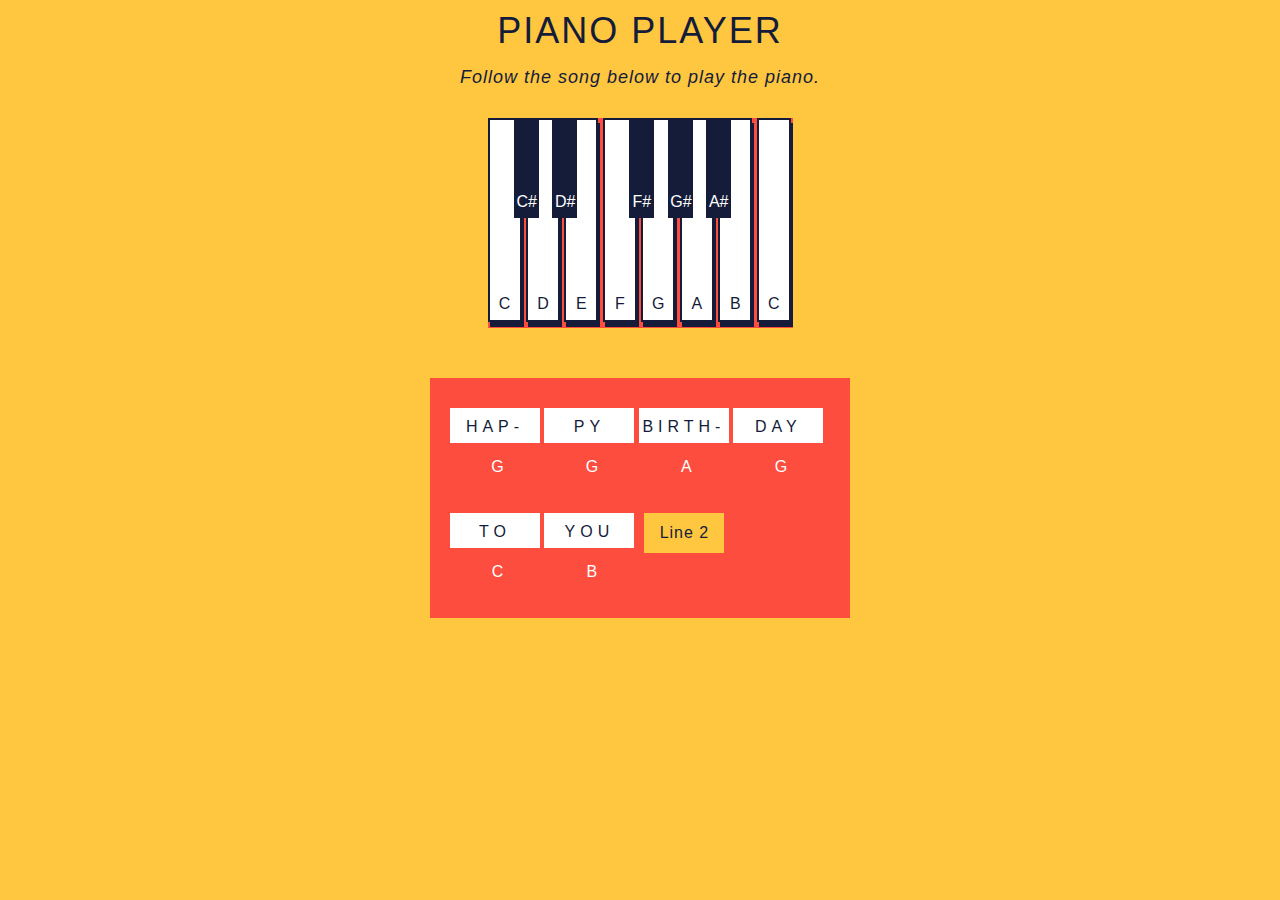
<file: Archive/Javascript mini projects/Piano_Keys/index.html>
<!DOCTYPE html>
<html lang="en" >

<head>
    <meta charset="UTF-8">
    <link rel="stylesheet" href="style.css">
</head>

<body>
<p class='title'>Piano Player</p>
<p id='demo'>Follow the song below to play  the piano.</p>
<section class="piano">
    <section id='c-key' class="key">
        <section class='keynote'>C</section>
    </section>
    <section id='c-sharp-key' class="black-key">
        <section class='black-keynote'>C#</section>
    </section>
    <section id='d-key' class="key">
        <section class='keynote'>D</section>
    </section>
    <section id='d-sharp-key' class="black-key">
        <section class='black-keynote'>D#</section>
    </section>
    <section id='e-key' class="key">
        <section class='keynote'>E</section>
    </section>
    <section id='f-key' class="key">
        <section class='keynote'>F</section>
    </section>
    <section id='f-sharp-key' class="black-key">
        <section class='black-keynote'>F#</section>
    </section>
    <section id='g-key' class="key">
        <section class='keynote'>G</section>
    </section>
    <section id='g-sharp-key' class="black-key">
        <section class='black-keynote'>G#</section>
    </section>
    <section id='a-key' class="key">
        <section class='keynote'>A</section>
    </section>
    <section id='a-sharp-key' class="black-key">
        <section class='black-keynote'>A#</section>
    </section>
    <section id='b-key' class="key">
        <section class='keynote'>B</section>
    </section>
    <section id='high-c-key' class="key">
        <div class='keynote'>C</div>
    </section>
</section>

<section id='lyrics'>
    <section id='column-one'>
        <section id="word-one">HAP-</section>
        <section id="letter-note-one">G</section>
    </section>
    <section id='column-two'>
        <section id="word-two">PY</section>
        <section id="letter-note-two">G</section>
    </section>
    <section id='column-three'>
        <section id="word-three">BIRTH-</section>
        <section id="letter-note-three">A</section>
    </section>
    <section id='column-four'>
        <section id="word-four">DAY</section>
        <section id="letter-note-four">G</section>
    </section>
    <section id='column-five'>
        <section id="word-five">TO</section>
        <section id="letter-note-five">C</section>
    </section>
    <section id='column-six'>
        <section id="word-six">YOU</section>
        <section id="letter-note-six">B</section>
    </section>
    <section id='column-optional' class='column-optional'>
        <section id="word-optional">END</section>
        <section id="letter-note-optional">A</section>
    </section>

    <button id="first-next-line">Line 2</button>
    <button id="second-next-line">Line 3</button>
    <button id="third-next-line">Line 4</button>
    <button id="fourth-next-line">Reset</button>
</section>

<script  src="main.js"></script>

</body>
</html>
</file>
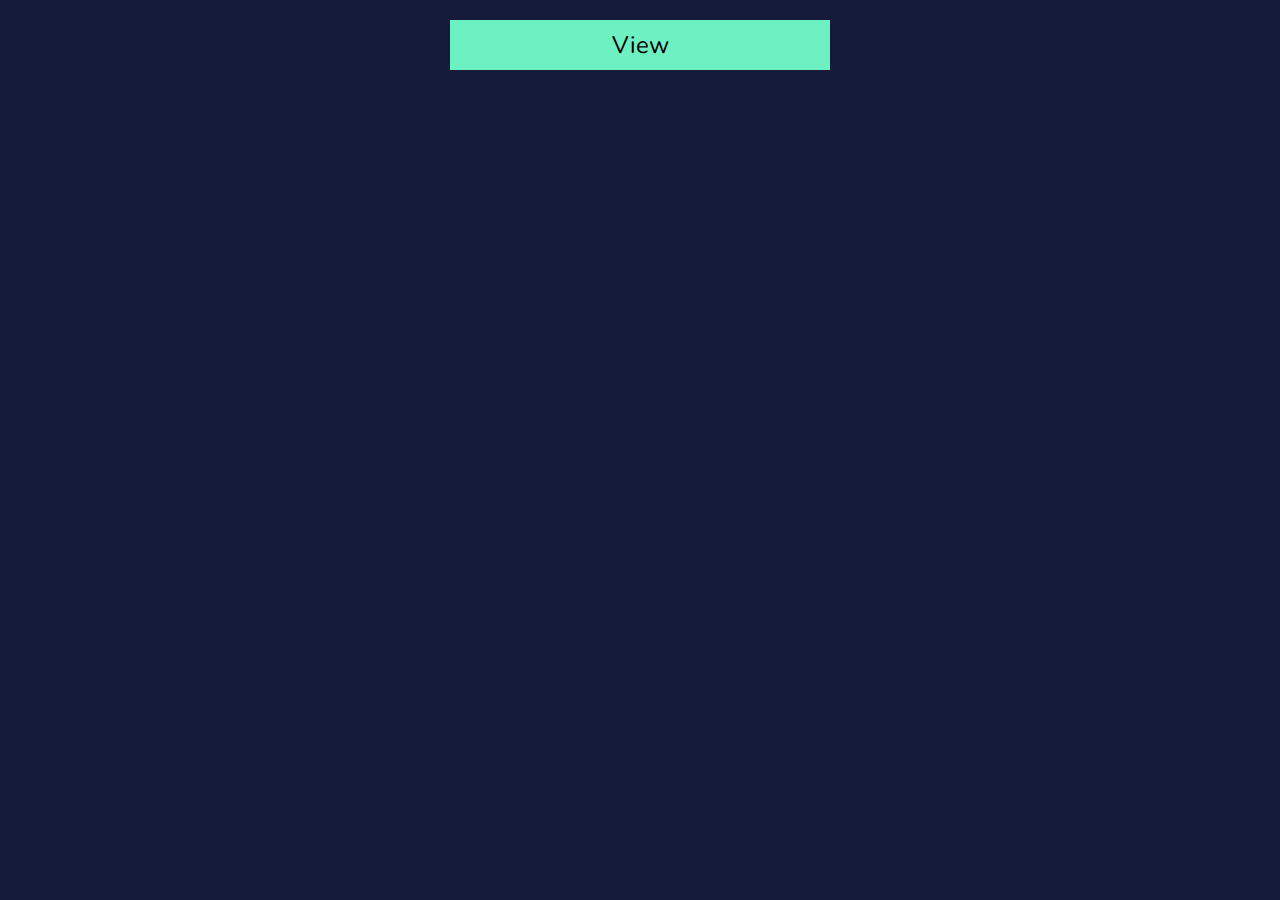
<file: Archive/Javascript mini projects/Robo_Greeting/index.html>
<!DOCTYPE html>
<html lang="en">
<head>
    <meta charset="UTF-8">
    <link rel="stylesheet" href="resources/style.css">
    <link href="https://fonts.googleapis.com/css?family=Nunito" rel="stylesheet">

    <Title>Hello</Title>
</head>

<body>
<section id='container'>
    <button id='view-button'>View</button>
    <img src="resources/cat.png" id='cat'>
    <button id='close-button'>Close</button>
</section>

<script  src="resources/main.js"></script>

</body>
</html>
</file>
<file: Archive/Javascript mini projects/Piano_Keys/style.css>
body{
    margin: 0;
    padding: 0;
    font-family: sans-serif;
    background: #ffc63f;
}
.title{
    font-size: 36px;
    margin-top: 10px;
    margin-bottom: 0px;
    padding: 0;
    color: #141c3a;
    text-transform: uppercase;
    letter-spacing: 2px;
    text-align: center;
}
#demo{
    text-align: center;
    font-size: 18px;
    margin-top: 15px;
    color: #141c3a;
    letter-spacing: 1px;
    font-style: italic;
}
.piano{
    width: 305px;
    height: 210px;
    display: block;
    margin: 0 auto;
    background-color: #fd4d3f;
    margin-top: 30px;
}
.key{
    width: 30px;
    height: 200px;
    display: inline-block;
    border: solid #141c3a 2px;
    box-shadow: 2px 5px;
    background-color: white;
    color: #141c3a;
}
.black-key{
    width: 25px;
    height: 100px;
    display: inline-block;
    background-color: #141c3a;
    color: white;
    position: absolute;
    margin-left: -12px;
    padding: 0px;
}
.keynote{
    width: 20px;
    height: 20px;
    text-align: center;
    display: block;
    margin: 0 auto;
    margin-top: 175px;
    color: #141c3a;
}
.black-keynote{
    width: 20px;
    height: 20px;
    text-align: center;
    display: block;
    margin: 0 auto;
    margin-top: 75px;
}
#lyrics{
    width: 400px;
    height: 240px;
    display: block;
    margin: 0 auto;
    padding-left: 20px;
    margin-top: 50px;
    background-color: #fd4d3f;
}
#column-one, #column-two, #column-three, #column-four, #column-five, #column-six, #column-optional{
    width: 90px;
    display: inline-block;
    text-align: center;
    margin-top: 30px;
}
#column-optional{
    display: none;
}
#word-one, #word-two, #word-three, #word-four, #word-five, #word-six, #word-optional{
    background-color: white;
    width: 90px;
    height: 25px;
    padding-top: 10px;
    letter-spacing: 5px;
    color: #141c3a;
}
#letter-note-one, #letter-note-two, #letter-note-three, #letter-note-four, #letter-note-five, #letter-note-six, #letter-note-optional{
    color: white;
    width: 25px;
    height: 25px;
    margin-top: 15px;
    margin-left: 35px;
}
#first-next-line, #second-next-line, #third-next-line, #fourth-next-line{
    width: 80px;
    height: 40px;
    font-size: 16px;
    position: absolute;
    margin-top: 30px;
    margin-left: 10px;
    border: none;
    background-color: #ffc63f;
    color: #141c3a;
    letter-spacing: 1px;
    cursor: pointer;
}
</file>
<file: Archive/Javascript mini projects/Robo_Greeting/resources/style.css>
body{
    margin: 0;
    padding: 0;
    font-family: 'Nunito';
}
#container{
    background: #141c3a;
    margin: 0;
    display: block;
    float: left;
    width: 100vw;
    height: 100vh;
}
#view-button{
    width: 380px;
    height: 50px;
    font-size: 24px;
    border: none;
    display: block;
    background-color: #6df0c2;
    margin: 0 auto;
    margin-top: 20px;
    margin-bottom: 20px;
    cursor: pointer;
    font-family: 'Nunito';
}
#cat{
    display: none;
    width: 200px;
    margin: 0 auto;
}
#close-button{
    width: 380px;
    height: 50px;
    font-size: 24px;
    border: none;
    display: none;
    background-color: #fd4d3f;
    margin: 0 auto;
    margin-top: 20px;
    cursor: pointer;
    font-family: 'Nunito';
}
</file>
